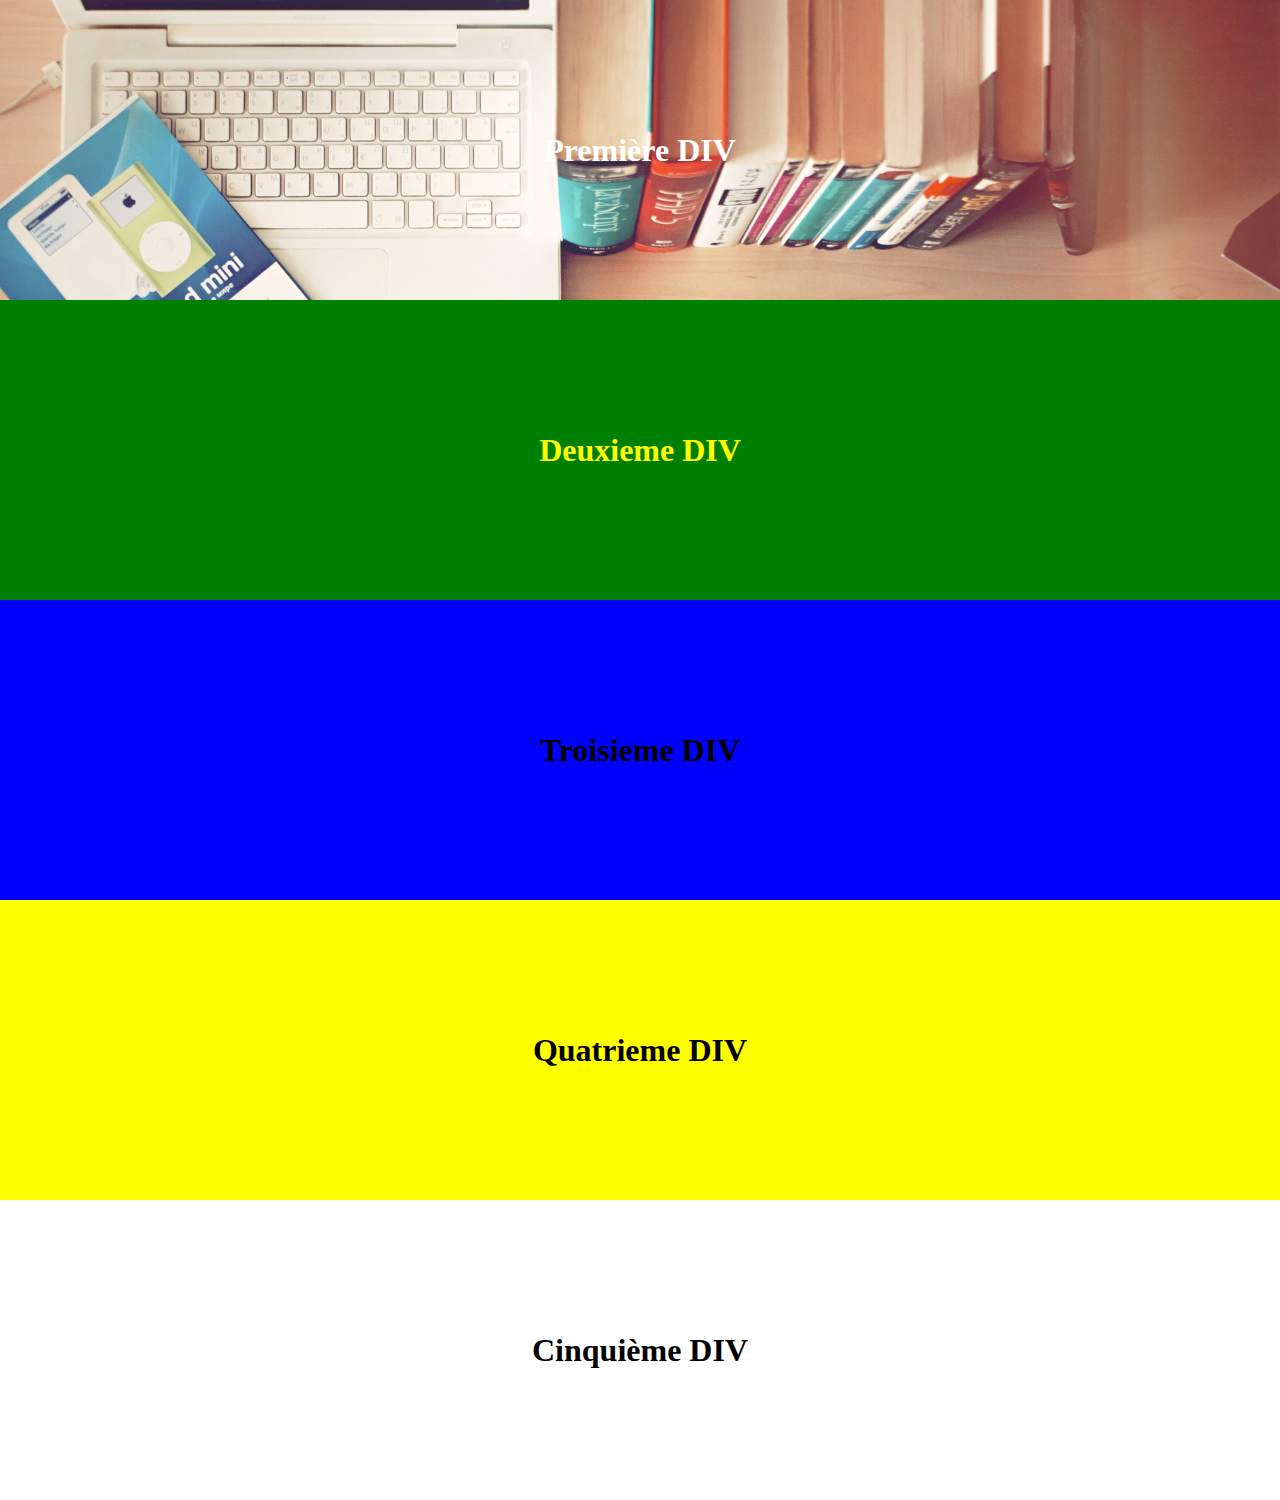
<file: 1-demoDiv/index.html>
<!DOCTYPE html>
<html lang="fr">

<head>
    <meta charset="UTF-8">
    <meta name="viewport" content="width=device-width, initial-scale=1.0">
    <link rel="stylesheet" href="style.css">
    <title>Démo DIV</title>
</head>

<body>

    <section id="premier">
        <div class="titre">
            <h1>Première DIV</h1>

        </div>
    </section>

    <section id="deuxieme">
        <div class="titre">
            <h1>Deuxieme DIV</h1>
        </div>
    </section>

    <section id="troisieme">
        <div class="titre">
            <h1>Troisieme DIV</h1>
        </div>
    </section>

    <section id="quatrieme">
        <div class="titre">
            <h1>Quatrieme DIV</h1>
        </div>
    </section>

    <div class="titre">
        <h1>Cinquième DIV</h1>
    </div>

</body>

</html>
</file>
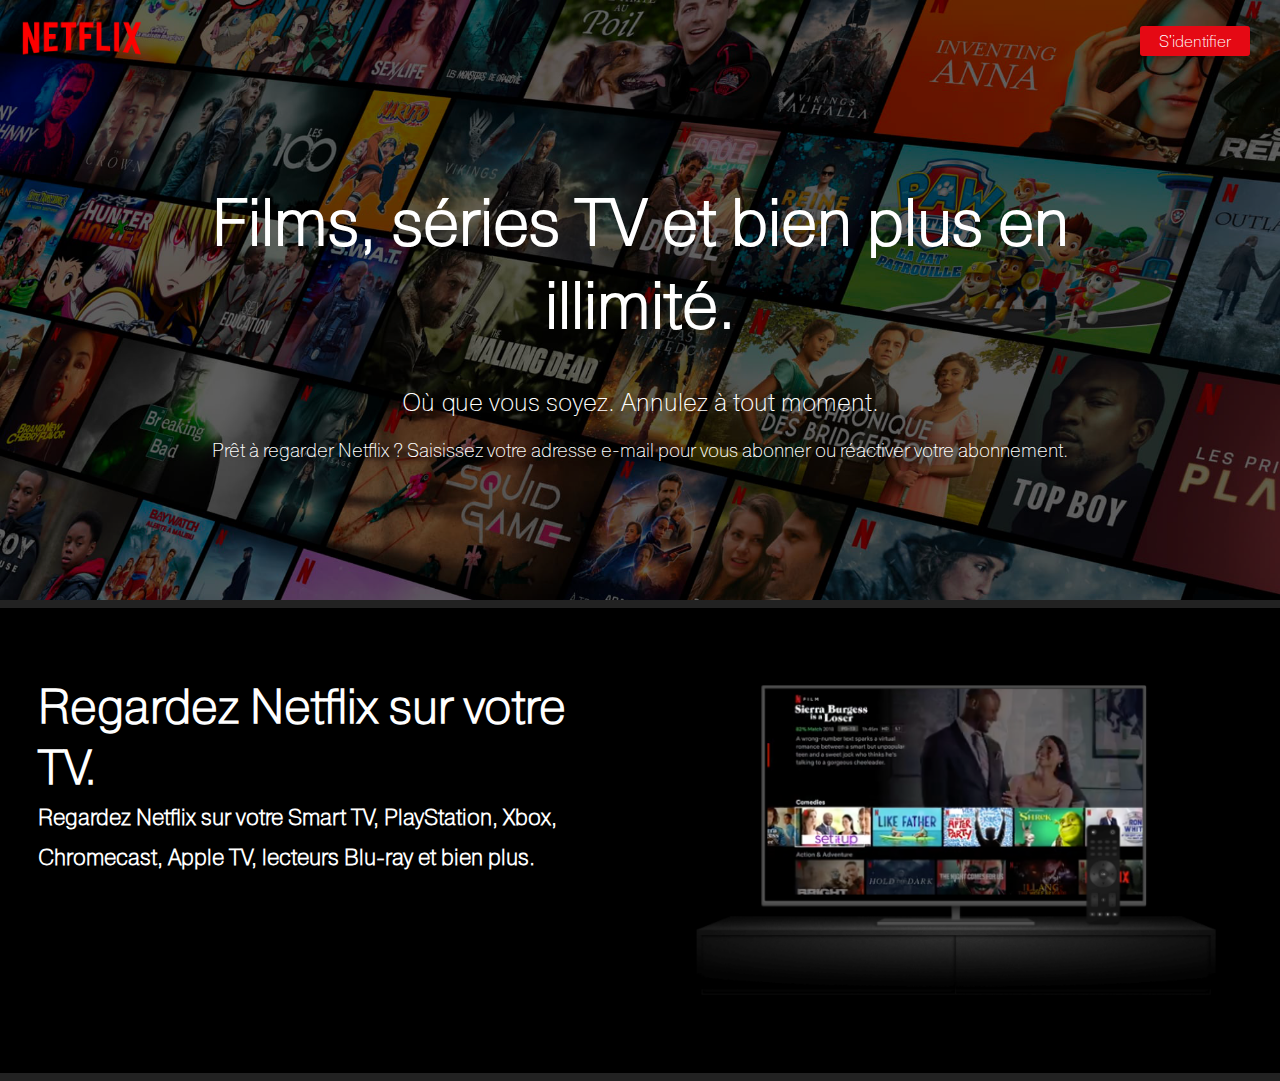
<file: 2-netflixClone/index.html>
<!DOCTYPE html>
<html lang="en">
<head>
    <meta charset="UTF-8">
    <meta name="viewport" content="width=device-width, initial-scale=1.0">
    <title>Document</title>
    <link rel="stylesheet" href="style.css">
    <link rel="stylesheet" href="https://pro.fontawesome.com/releases/v5.10.0/css/all.css" integrity="sha384-AYmEC3Yw5cVb3ZcuHtOA93w35dYTsvhLPVnYs9eStHfGJvOvKxVfELGroGkvsg+p" crossorigin="anonymous"/>
</head>
<body>
    
    <header>
        
        <!-- ici menu -->
        <nav>
            <div class='menu-item'>
                <img src='netflix-logo.png'>
            </div>
            <div class="menu-item">
                <a href="#">S'identifier</a>
            </div>
            
        </nav>
        
        <!-- <span style="font-size: 3em; color: Tomato;">
            <i class="fas fa-camera"></i>
          </span> -->
        <!-- bouton CTA -->
        <div id="cta">
            <h2>
                Films, séries TV et bien plus en illimité.
            </h2>
            <h3>
                Où que vous soyez. Annulez à tout moment.
            </h3>
            <p>
                Prêt à regarder Netflix ? Saisissez votre adresse e-mail pour vous abonner ou réactiver votre abonnement.
            </p>

        </div>


    </header>

    <section id="tv">
        <div class="tv_desc">
            <h1 class="title_desc">
                Regardez Netflix sur votre TV.
            </h1>
            <h2 class="description">
                Regardez Netflix sur votre Smart TV, PlayStation, Xbox, Chromecast, Apple TV, lecteurs Blu-ray et bien plus.
            </h2>
               
        </div>
        <div class="tv_desc">
            <img src="./img-side-2.png" class="tv_set"/>
            <!-- <video autoplay>
                <source src="video-tv-0819.m4v" type='video/mp4' >
            </video> -->
        </div>
    </section>

</body>
</html>
</file>
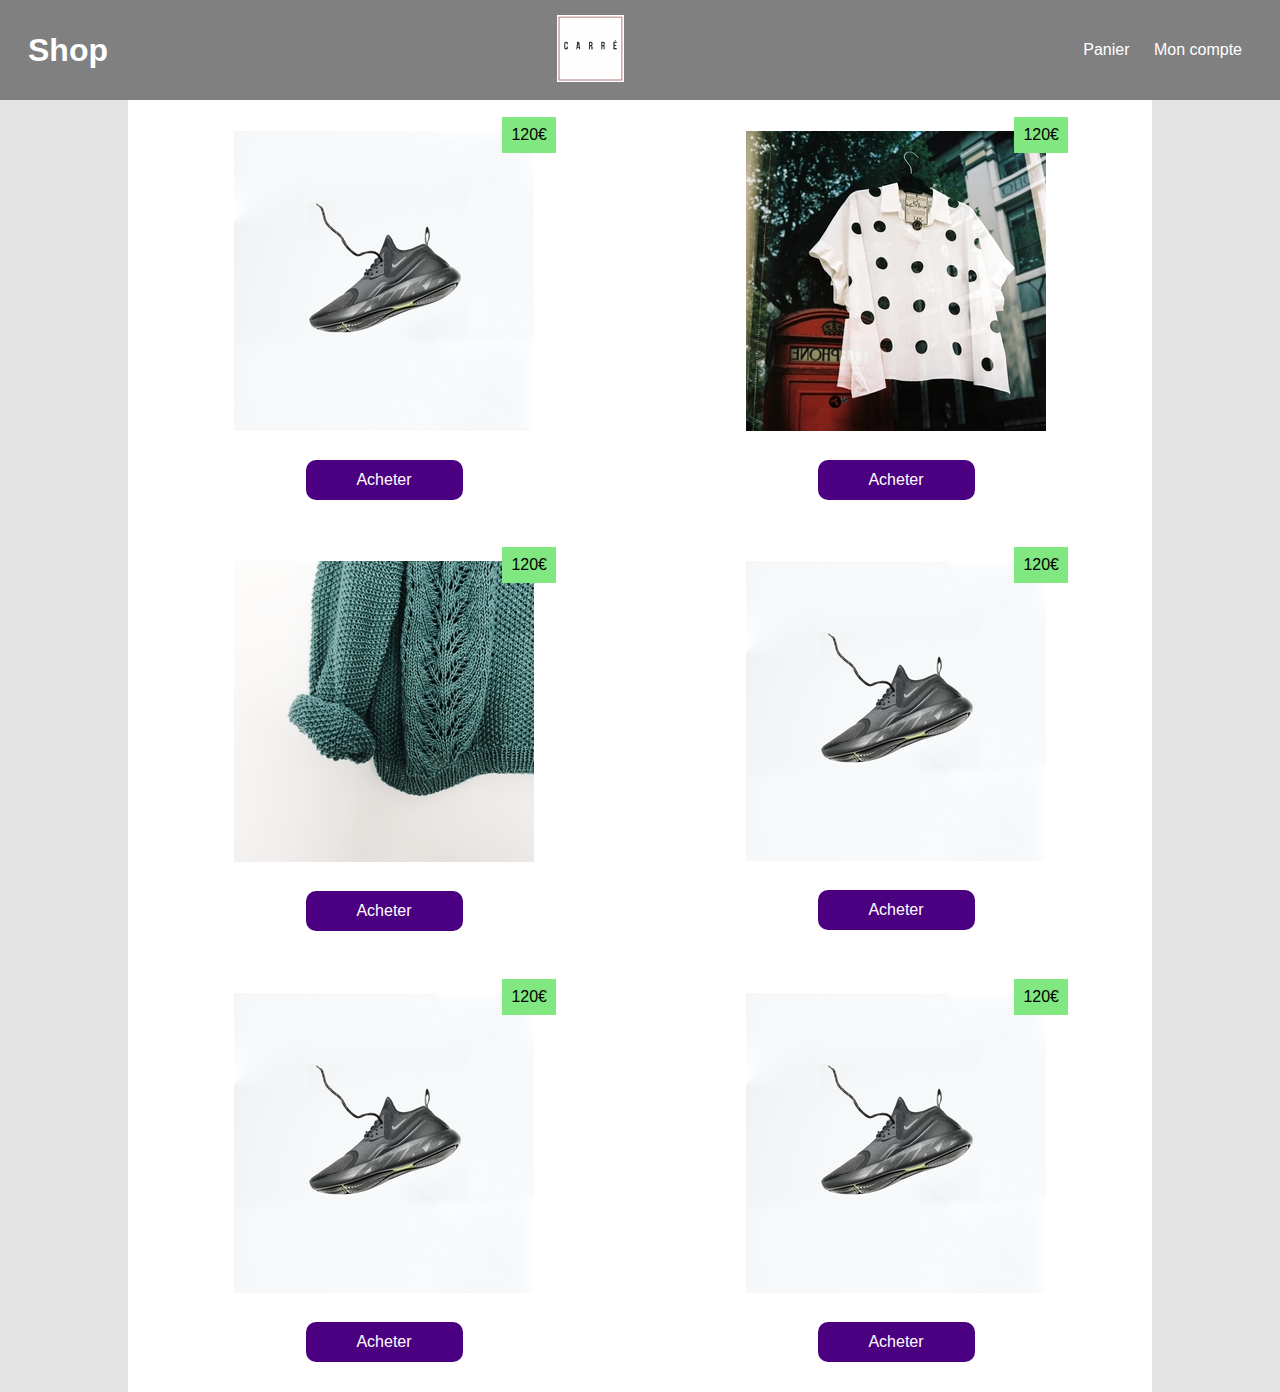
<file: 6-positions/index.html>
<!DOCTYPE html>
<html lang="en">

<head>
    <meta charset="UTF-8">
    <meta name="viewport" content="width=device-width, initial-scale=1.0">
    <title>Positions</title>
    <link rel="stylesheet" href="https://pro.fontawesome.com/releases/v5.10.0/css/all.css"
        integrity="sha384-AYmEC3Yw5cVb3ZcuHtOA93w35dYTsvhLPVnYs9eStHfGJvOvKxVfELGroGkvsg+p" crossorigin="anonymous" />
    <link rel="stylesheet" href="style.css">

</head>

<body>

    <!-- -->
    <header id="header">
        <div class="boxMenu">
            <h1>Shop</h1>
        </div>
        <div class="boxMenu">
            <img src="logo.png" alt="Logo">
        </div>
        <div class="boxMenu">
            <a href="#">Panier</a>
            <a href="#">Mon compte</a>
        </div>
    </header>

    <section id="alaune">

        <article>
            <div>
                <img src="img/img1-resize.jpg" alt="img1">
            </div>
            <div>
                <a class="acheter">
                    Acheter
                </a>
                <span class="prix">120€</span>
            </div>
        </article>
        <article>
            <div>
                <img src="img/img2-resize.jpg" alt="img1">
            </div>
            <div>
                <a class="acheter">
                    Acheter
                </a>
                <span class="prix">120€</span>

            </div>
        </article>
        <article>
            <div>
                <img src="img/img3-resize.jpg" alt="img1">
            </div>
            <div>
                <a class="acheter">
                    Acheter
                </a>
                <span class="prix">120€</span>

            </div>
        </article>
        <article>
            <div>
                <img src="img/img4-resize.jpg" alt="img1">
            </div>
            <div>
                <a class="acheter">
                    Acheter
                </a>
                <span class="prix">120€</span>

            </div>
        </article>
        <article>
            <div>
                <img src="img/img4-resize.jpg" alt="img1">
            </div>
            <div>
                <a class="acheter">
                    Acheter
                </a>
                <span class="prix">120€</span>

            </div>
        </article>
        <article>
            <div>
                <img src="img/img4-resize.jpg" alt="img1">
            </div>
            <div>
                <a class="acheter">
                    Acheter
                </a>
                <span class="prix">120€</span>

            </div>
        </article>
    </section>

    <div id="bot">
        <a href="#alaune">
            <i class="fas fa-chevron-circle-up fa-3x"></i>
        </a>
    </div>


    <!-- <section id="services">
        
        <div class="services_item">
            <i class="fas fa-check-circle fa-3x"></i>
            <p>
                Le Lorem Ipsum est simplement du faux texte employé dans la composition
            </p>
        </div>
        <div class="services_item">
            <i class="fas fa-check-circle fa-3x"></i>
            <p>
                Le Lorem Ipsum est simplement du faux texte employé dans la composition
            </p>
        </div>
        <div class="services_item">
            <i class="fas fa-check-circle fa-3x"></i>
            <p>
                Le Lorem Ipsum est simplement du faux texte employé dans la composition
            </p>
        </div>
        <div class="services_item">
            <i class="fas fa-check-circle fa-3x"></i>
            <p>
                Le Lorem Ipsum est simplement du faux texte employé dans la composition
            </p>
        </div>
    </section> -->

    <!-- <section id="apropos" >
        <div id="apropos_image">
            <img src="img/img1.jpg">
        </div>
        <div id="apropos_texte">
            <p>
                Le Lorem Ipsum est simplement du faux texte employé dans la compositionLe Lorem Ipsum est simplement du faux texte employé dans la compositionLe Lorem Ipsum est simplement du faux texte employé dans la composition
            </p>
        </div>
    </section> -->

    <!-- <section id="test">
        <div class="item">
            <div class="item_image">
                <img src="img/img1.jpg" width="100" />
            </div>
            <div class="item_texte">
                <h2>Les sables D'olonnes</h2>
                <h6>5h de route</h6>
            </div>
        </div>
        <div class="item">
            <div class="item_image">
                <img src="img/img1.jpg" width="100" />
            </div>
            <div class="item_texte">
                <h2>Les sables D'olonnes</h2>
                <h6>5h de route</h6>
            </div>
        </div>
        <div class="item">
            <div class="item_image">
                <img src="img/img1.jpg" width="100" />
            </div>
            <div class="item_texte">
                <h2>Les sables D'olonnes</h2>
                <h6>5h de route</h6>
            </div>
        </div>
        <div class="item">
            <div class="item_image">
                <img src="img/img1.jpg" width="100" />
            </div>
            <div class="item_texte">
                <h2>Les sables D'olonnes</h2>
                <h6>5h de route</h6>
            </div>
        </div>
        <div class="item">
            <div class="item_image">
                <img src="img/img1.jpg" width="100" />
            </div>
            <div class="item_texte">
                <h2>Les sables D'olonnes</h2>
                <h6>5h de route</h6>
            </div>
        </div>
        <div class="item">
            <div class="item_image">
                <img src="img/img1.jpg" width="100" />
            </div>
            <div class="item_texte">
                <h2>Les sables D'olonnes</h2>
                <h6>5h de route</h6>
            </div>
        </div>
        <div class="item">
            <div class="item_image">
                <img src="img/img1.jpg" width="100" />
            </div>
            <div class="item_texte">
                <h2>Les sables D'olonnes</h2>
                <h6>5h de route</h6>
            </div>
        </div>
        <div class="item">
            <div class="item_image">
                <img src="img/img1.jpg" width="100" />
            </div>
            <div class="item_texte">
                <h2>Les sables D'olonnes</h2>
                <h6>5h de route</h6>
            </div>
        </div>

    </section> -->

    <!-- <footer>
        <div class="footer_colonne">
            <h2>Site</h2>
           <p>
            Le Lorem Ipsum est simplement du faux texte employé dans la compositionLe Lorem Ipsum est simplement du faux texte employé dans la compositionLe Lorem Ipsum est simplement du faux texte employé dans la compositi
            </p>
        </div>
        <div class="footer_colonne">
            <h2>Communauté</h2>
            <ul>
                <li>
                    <a href="#">FAQ</a>
                </li>
                <li>
                    <a href="#">Relations Investisseurs</a>
                </li>
                <li>
                    <a href="#">Modes de lecture</a>
                </li>
                <li>
                    <a href="#">Mentions Légales</a>
                </li>
            </ul>
        </div>
        <div class="footer_colonne">
            <h2>Assistance</h2>
            <ul>
                <li>
                    <a href="#">FAQ</a>
                </li>
                <li>
                    <a href="#">Relations Investisseurs</a>
                </li>
                <li>
                    <a href="#">Modes de lecture</a>
                </li>
                <li>
                    <a href="#">Mentions Légales</a>
                </li>
            </ul>
        </div>
        <div class="footer_colonne">
            <h2>A Propos</h2>
            <ul>
                <li>
                    <a href="#">FAQ</a>
                </li>
                <li>
                    <a href="#">Relations Investisseurs</a>
                </li>
                <li>
                    <a href="#">Modes de lecture</a>
                </li>
                <li>
                    <a href="#">Mentions Légales</a>
                </li>
            </ul>
        </div>
    </footer> -->

    <!-- <div id="arrow">
        
        <span>
            <a href="#header">
                <i class="far fa-arrow-up"></i> 
            </a>
            
        </span>
    </div> -->

</body>

</html>
</file>
<file: 1-demoDiv/style.css>
*{
margin: 0;
padding: 0;
}

#premier{
    /*background-color: red; */
    height: 300px;
    background-image: url(office.jpg) ;
    background-size: cover;
    background-repeat: no-repeat;
}

#deuxieme{
    background-color: green;
    height: 300px;
}
#troisieme{
    background-color: blue;
    height: 300px;
}
#quatrieme{
    background-color: yellow;
    height: 300px;
}

.titre{
    width: 30%;
    margin: 0 auto;
    text-align: center;
    line-height: 300px;
}

#premier h1{
    color: white;
}

#deuxieme h1{
    color: yellow;
}
</file>
<file: 2-netflixClone/style.css>
@font-face{
    font-family: 'neue'; 
    src: url('./assets/neue.ttf')
}
body,html{
    font-family: 'neue';
}
*{
  margin: 0; 
  padding: 0;
}
a{
    text-decoration: none;
}
header{
    height: 600px; /*ICI LA HAUTEUR EN PIXELS OU EN %*/
    background-image: url('fond-dark.png');
    background-size: cover;
    background-repeat: no-repeat;
}
nav{
    color: white;
    display: flex;
    justify-content: space-between;
    align-items: center;
}
.menu-item{
    padding: 20px;
}
.menu-item a {
    background-color: #e50914;
    font-size: 1rem;
    border-radius: 3px;/*ajouter un arrondi aux bords*/
    margin: 10px;
    padding: 5px 19px;/*5px en haut et en bas et 19 à gauche et à droite*/
    color: white;
}
.menu-item img{
    width: 125px;
}
.menu-item a:hover {
    background-color: #a8060e;
    color: white;
}
#cta {
  text-align: center;
  color: white;
  width: 75%;
  margin: 6% auto;
}
#cta h2{
    font-size: 65px;
    padding: 20px;
}
#cta h3{
    font-size: 25px;
    font-weight: 100;
    padding: 20px;
}
#cta p{
    padding-bottom: 20px;
    font-size: 1.2rem;
}

/*Section tv*/
#tv{
    background-color: black;
    border-top: 8px solid #222;
    border-bottom: 8px solid #222;
    color: white;
    display: flex;
}
.tv_desc{
    padding: 3%;
    flex: 1;
}
.tv_desc img{
    max-width: 100%;/*l'image ne dépasse pas de son contenant*/
}
.title_desc{
    font-size: 3em;
    padding-top: 5%;
}
.description{
    font-size: 1.4em;
    line-height: 1.8em;
}
/*media querie*/
/*responsive design*/
@media screen and (max-width:500px){
    header{
        height: 100vh;/*view height*/
    }
    #cta{
        width: 95%;
    }
    #tv{
        flex-direction: column;
    } 
}
</file>
<file: 6-positions/style.css>
*{
    margin: 0;
    padding: 0;
}
html{
    scroll-behavior: smooth;
}
body{
    background-color: rgba(128, 128, 128, 0.221) ;
}
/*Partie Header*/
header{
    background-color: grey;
    position: sticky;
    top: 0px;
    height: 100px;
    display: flex;
    justify-content: space-between;/*Elements avec espace 
    entre eux*/
    align-items: center;/*Centre verticalement*/
    z-index: 9999;
}
.boxMenu{
    padding: 28px;
}
.boxMenu a{
    padding: 10px;
}
.boxMenu img{
    height: 67px;
}

/*Partie A la Une*/
#alaune{
    display: flex;
    justify-content: space-around;
    flex-wrap: wrap;
    width: 80%;
    margin: 0 auto;
    background-color: white;
}

article{
    position: relative;
    margin: 3%;
}
.prix{
    color: black;
    position: absolute;
    top: -14px;
    right: -22px;
    box-sizing: border-box;
    padding: 3%;
    background-color: rgb(129, 232, 129);
}
/*Cible la première div de Article*/
article div:first-child{
    margin-bottom: 25px;
}
/*cible la deuxième div de article*/

article div:nth-child(2){
    display: flex;
    justify-content: space-around;
    align-items: center;
}
article .acheter{
    width: 45%;
    text-align: center;
}
article .acheter{
    background-color: indigo;
    padding: 10px;
    color: white;
    border-radius: 10px;
    transition: 0.7s;
    border: 1px transparent solid;/*Pour ne pas faire bouger la DIV*/
}
article .acheter:hover{
    color: indigo;
    background-color: white;
    border: 1px indigo solid;
}

/*Bot*/
#bot{
    position: fixed;
    bottom: 0;
    right: 0;
    /* background-color: rgb(129, 232, 129); */
    color: indigo;
    width: 100px;
    height: 100px;
    border-radius: 50%;
    text-align: center;
}
#bot i{
    line-height: 100px;
    text-align: center;
}
/*Ne pas avoir la couleur rouge par défaut*/
/*a:visited; a:hover; a:active (on est en train de cliquer dessus*/
#bot a:active{
    color: indigo;
}


/*Partie Services*/
#services{
    display: flex;
    background-color: ivory;
    text-align: center;
}
.services_item{
    flex: 1;
    padding: 23px;
}
.services_item p{
    text-align: justify;
    padding: 20px;
    font-size: 20px;
}
/*Partie APropos*/
#apropos{
    display: flex;
}
#apropos_image{
    flex:1;
}
#apropos_image img{
    max-width: 100%;
}
#apropos_texte{
    flex:2;
    padding: 20px;
    text-align: justify;
    font-size: 30px;
}

footer{
    display: flex;
    background-color: rgb(50, 50, 50);
    
}
.footer_colonne{
    flex: 1;
    padding: 20px;
}
.footer_colonne p, h2{
    color: #9e9e9e;
    text-align: justify;
    padding: 10px;
}
.footer_colonne ul{
    list-style-type: none;
}
.footer_colonne li a{
    color: #9e9e9e;
    font-size: 20px;
    padding: 10px;
}

#test{
    display: flex;
    align-content: space-around;
    width: 80%;
    flex-wrap: wrap;
    margin: 0 auto;
}
.item{
    display: flex;
}

/*Fleche*/
body{
    font-family: arial;
    color: white;
}
#arrow{
    background-color: red;
    border-radius: 50%;
    width: 50px;
    height: 50px;
    position: fixed;
    bottom: 10px;
    right: 10px;
    padding: 10px;
    text-align: center;
}
#arrow span{
    line-height: 50px;
}
a{
    text-decoration: none;
    color: white;
}
</file>
